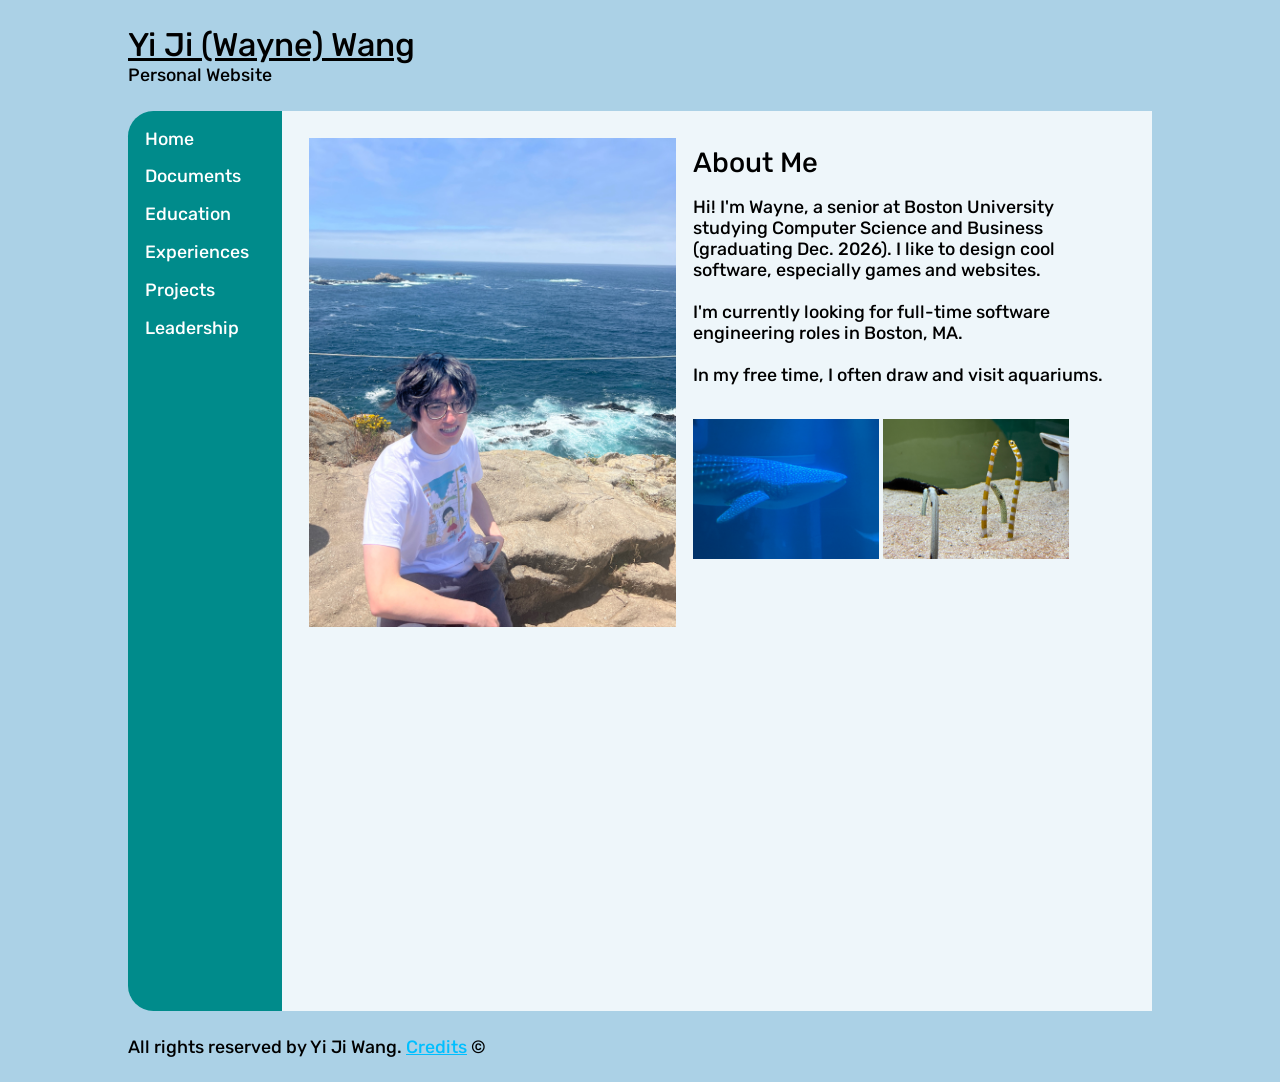
<file: index.html>
<!DOCTYPE html>
<html lang="en">

<head>
    <meta charset="UTF-8">
    <link rel="stylesheet" href="static/css/styles.css">
    <title>Home | Resume</title>
</head>

<body>
    <header>
        <h1>Yi Ji (Wayne) Wang</h1>
        <p>Personal Website</p>
    </header>

    <div class="wrapper">
        <nav>
            <ul>
                <li><a href="index.html">Home</a></li>
                <li><a href="documents.html">Documents</a></li>
                <li><a href="education.html">Education</a></li>
                <li><a href="experiences.html">Experiences</a></li>
                <li><a href="projects.html">Projects</a></li>
                <li><a href="leadership.html">Leadership</a></li>
            </ul>
        </nav>

        <main>
            <table>
                <tr><td>
                    <div class="flexbox">
                        <img class="poster-size" src="static/images/me.JPG" alt="yi ji wang">
                        <div class="textbox">
                            <h2>About Me</h2>
                            <p>
                                Hi! I'm Wayne, a senior at Boston University studying Computer Science
                                and Business (graduating Dec. 2026). I like to design cool software,
                                especially games and websites. <br><br>

                                I'm currently looking for full-time software engineering roles in
                                Boston, MA. <br><br>

                                In my free time, I often draw and visit aquariums.
                            </p>

                            <img class="aquarium" src="static/images/shark.jpeg" alt="shark">
                            <img class="aquarium" src="static/images/eels.jpeg" alt="eels">
                        </div>
                    </div>
                </td></tr>
            </table>
        </main>
    </div>

    <footer>
        <p>All rights reserved by Yi Ji Wang. <a href="">Credits</a> &copy;</p>
    </footer>
</body>
</html>
</file>
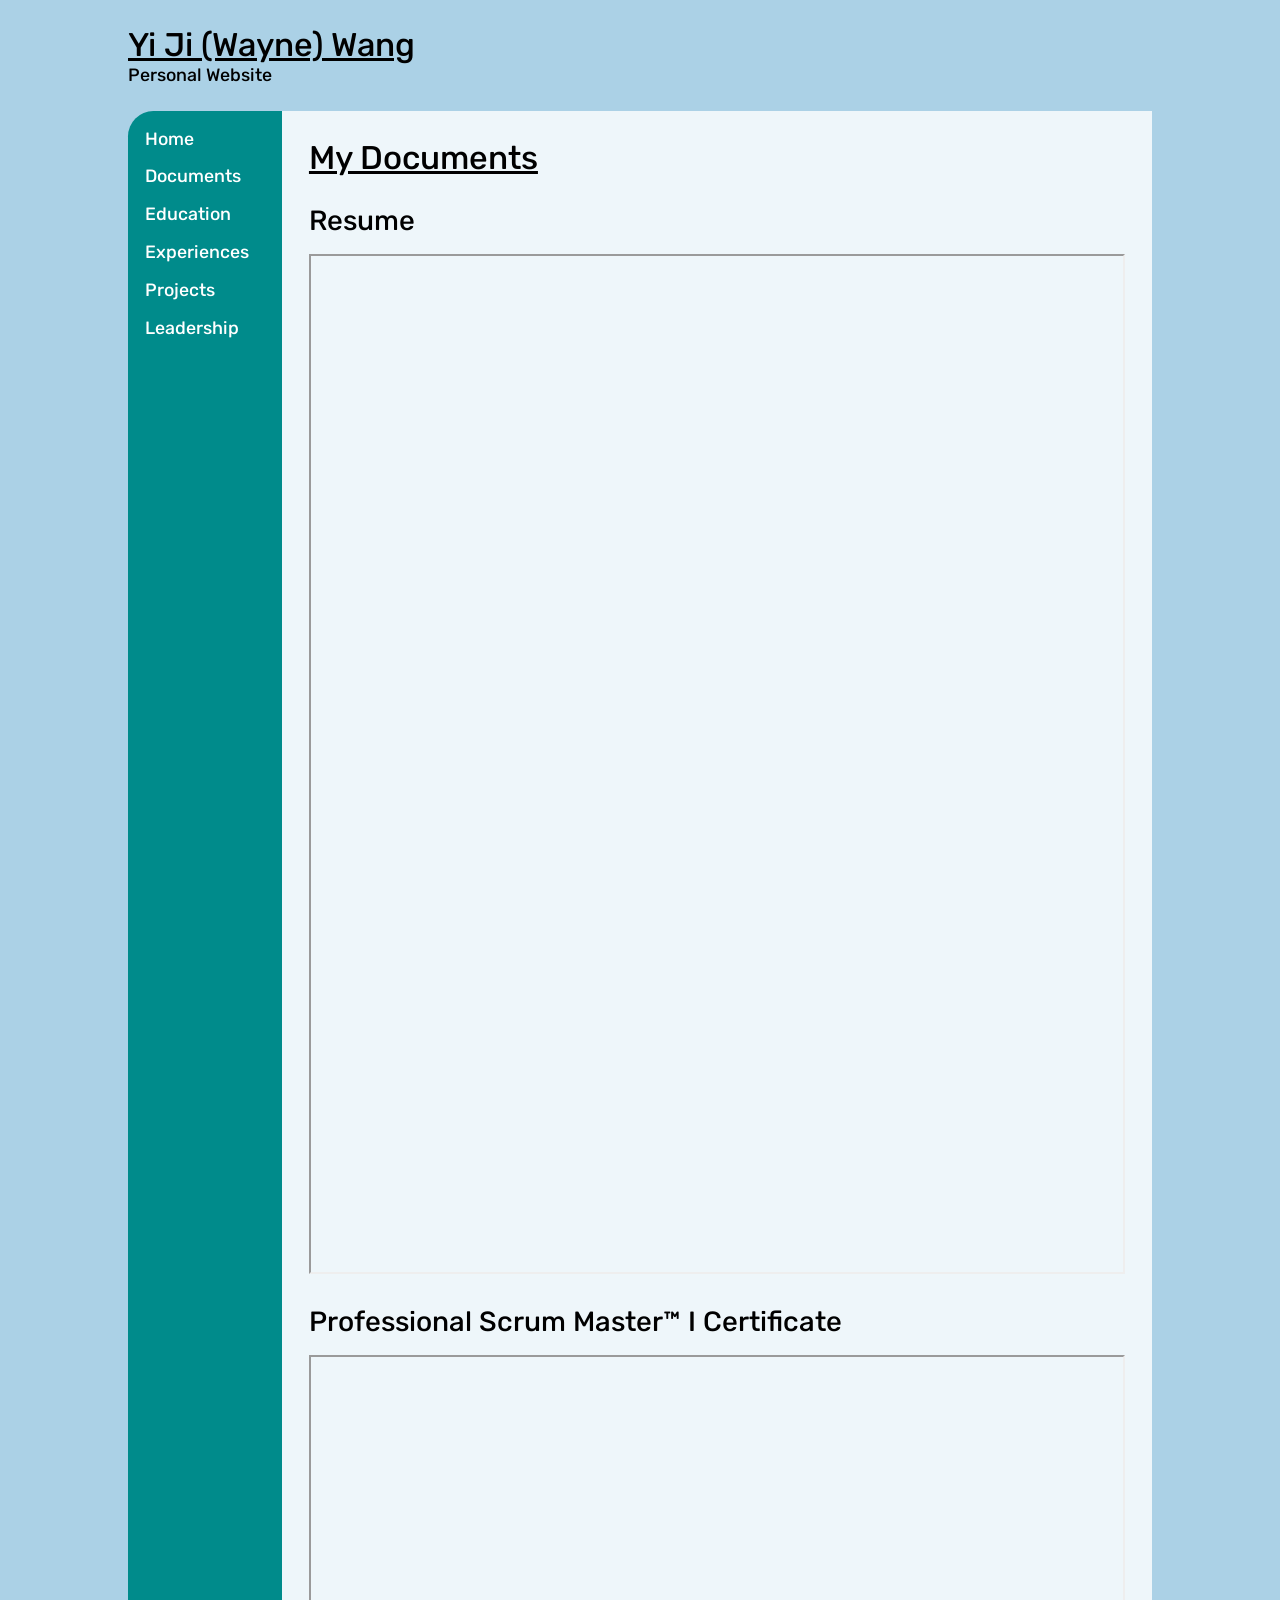
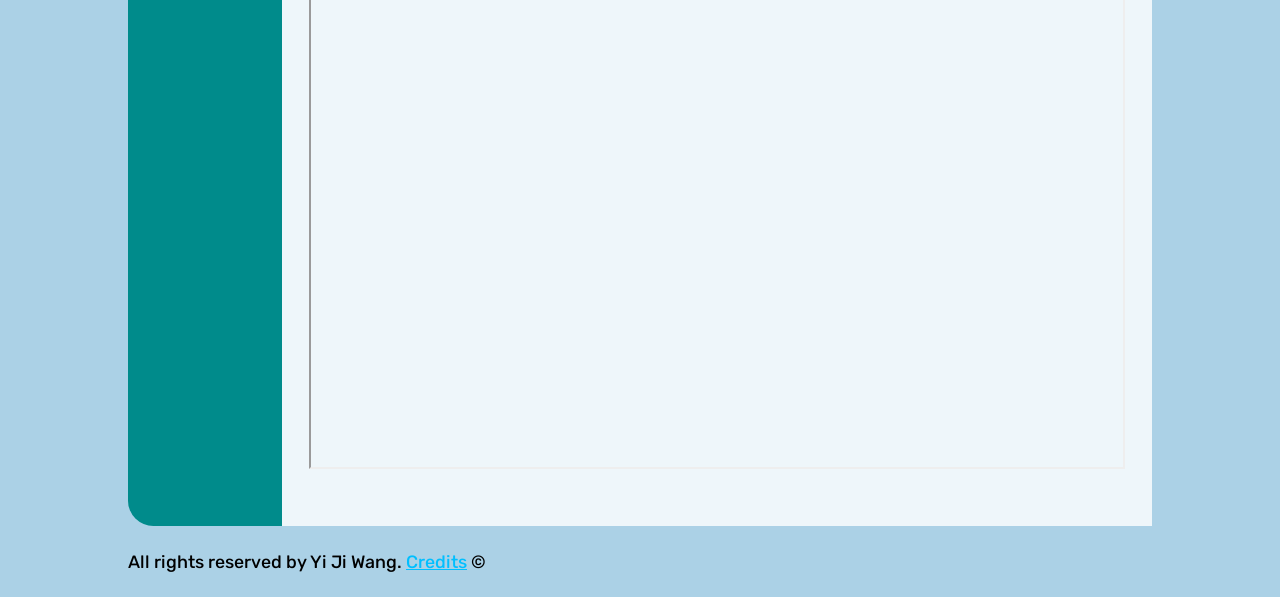
<file: documents.html>
<!DOCTYPE html>
<html lang="en">

<head>
    <meta charset="UTF-8">
    <link rel="stylesheet" href="static/css/styles.css">
    <title>Documents | Resume</title>
</head>

<body>
    <header>
        <h1>Yi Ji (Wayne) Wang</h1>
        <p>Personal Website</p>
    </header>

    <div class="wrapper">
        <nav>
            <ul>
                <li><a href="index.html">Home</a></li>
                <li><a href="documents.html">Documents</a></li>
                <li><a href="education.html">Education</a></li>
                <li><a href="experiences.html">Experiences</a></li>
                <li><a href="projects.html">Projects</a></li>
                <li><a href="leadership.html">Leadership</a></li>
            </ul>
        </nav>

        <main>
            <table>
                <tr><td>
                    <h1>My Documents</h1>
                </td></tr>

                <tr><td>
                    <h2>Resume</h2>
                    <iframe id="resume" src="static/pdf/resume.pdf"></iframe>
                </td></tr>

                <tr><td>
                    <h2>Professional Scrum Master&trade; I Certificate</h2>
                    <iframe id="psm" src="static/pdf/psm.pdf"></iframe>
                </td></tr>
            </table>
        </main>
    </div>

    <footer>
        <p>All rights reserved by Yi Ji Wang. <a href="">Credits</a> &copy;</p>
    </footer>
</body>
</html>
</file>
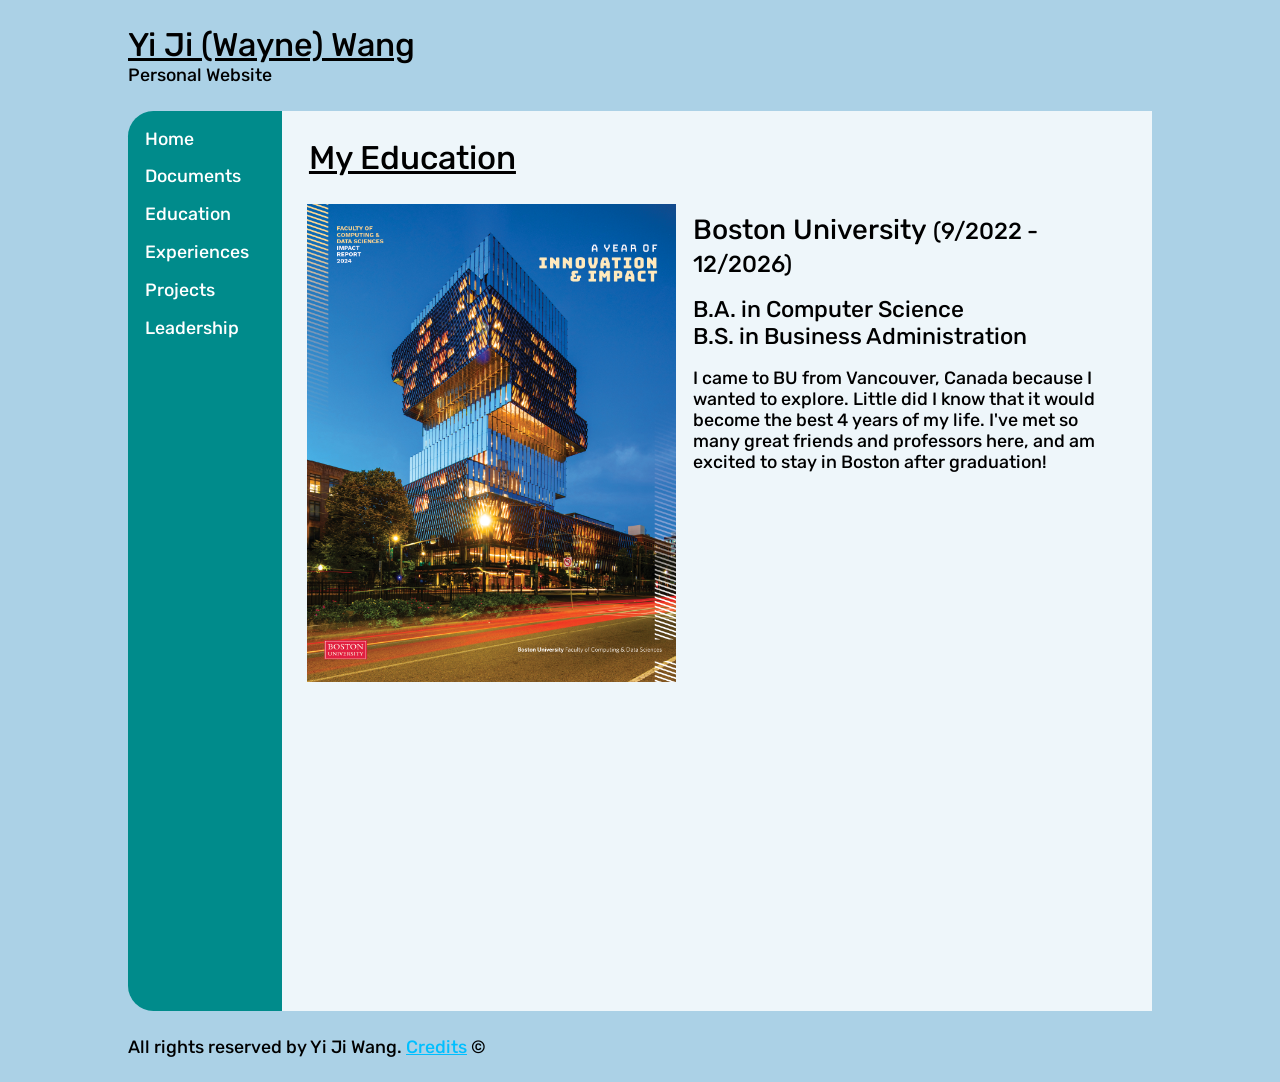
<file: education.html>
<!DOCTYPE html>
<html lang="en">

<head>
    <meta charset="UTF-8">
    <link rel="stylesheet" href="static/css/styles.css">
    <title>Education | Resume</title>
</head>

<body>
    <header>
        <h1>Yi Ji (Wayne) Wang</h1>
        <p>Personal Website</p>
    </header>

    <div class="wrapper">
        <nav>
            <ul>
                <li><a href="index.html">Home</a></li>
                <li><a href="documents.html">Documents</a></li>
                <li><a href="education.html">Education</a></li>
                <li><a href="experiences.html">Experiences</a></li>
                <li><a href="projects.html">Projects</a></li>
                <li><a href="leadership.html">Leadership</a></li>
            </ul>
        </nav>

        <main>
            <table>
                <tr><td>
                    <h1>My Education</h1>
                </td></tr>
            </table>
            <div class="flexbox">
                <img class="poster-size" src="static/images/cds.jpg"
                     alt="boston university center for computing and data sciences">
                <div class="textbox">
                    <h2>Boston University <small>(9/2022 - 12/2026)</small></h2>
                    <h3>
                        B.A. in Computer Science <br>
                        B.S. in Business Administration
                    </h3>
                    <p>
                        I came to BU from Vancouver, Canada because I wanted to explore.
                        Little did I know that it would become the best 4 years of my life.
                        I've met so many great friends and professors here, and am excited
                        to stay in Boston after graduation!
                    </p>
                </div>
            </div>
        </main>
    </div>

    <footer>
        <p>All rights reserved by Yi Ji Wang. <a href="">Credits</a> &copy;</p>
    </footer>
</body>
</html>
</file>
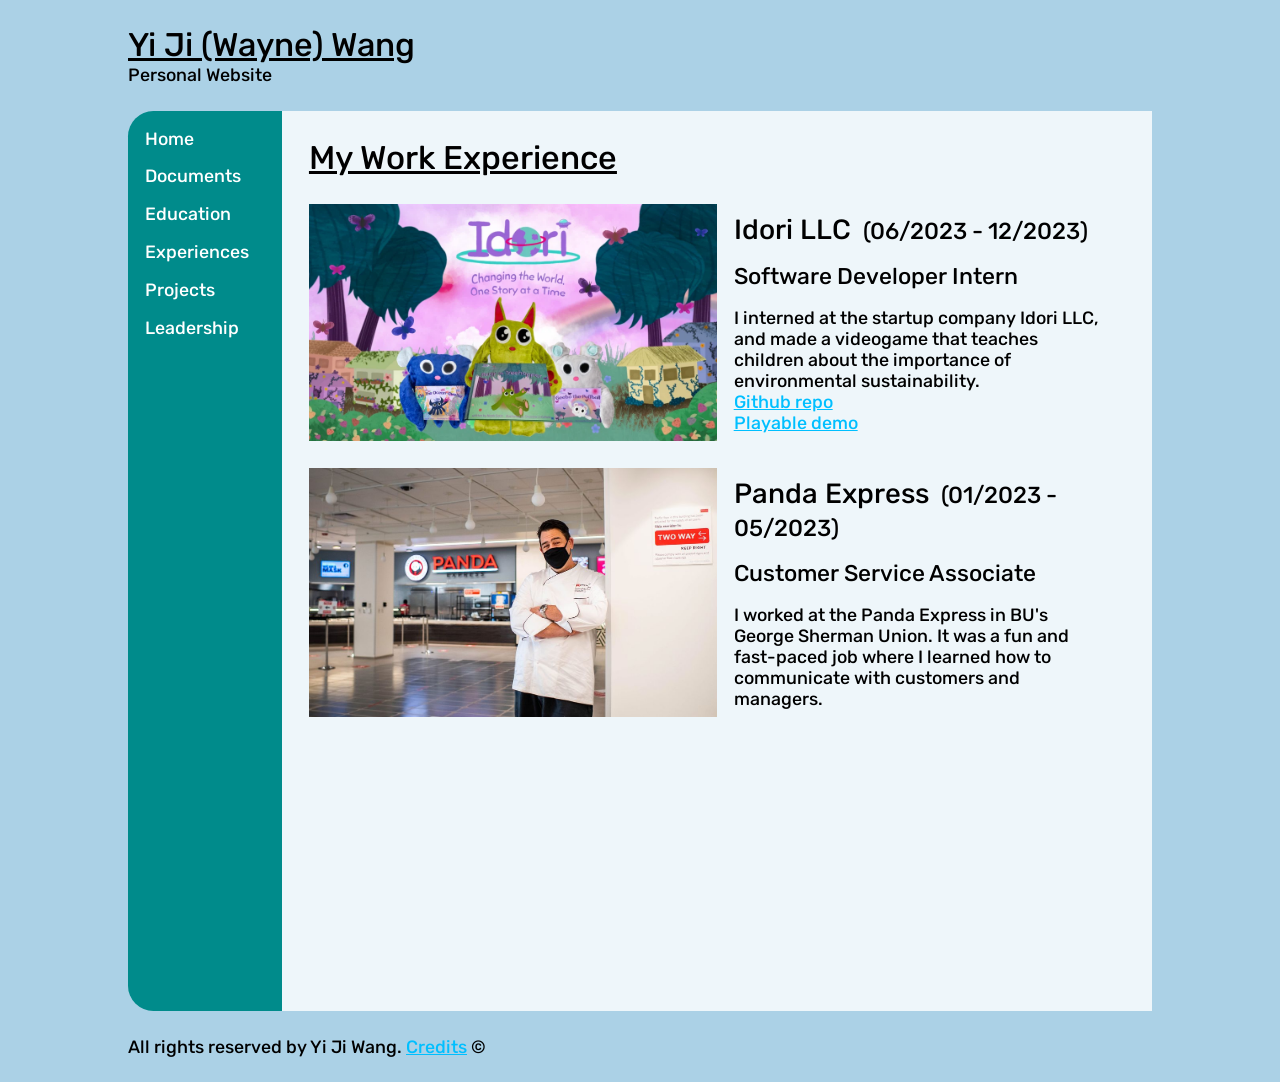
<file: experiences.html>
<!DOCTYPE html>
<html lang="en">

<head>
    <meta charset="UTF-8">
    <link rel="stylesheet" href="static/css/styles.css">
    <title>Experiences | Resume</title>
</head>

<body>
    <header>
        <h1>Yi Ji (Wayne) Wang</h1>
        <p>Personal Website</p>
    </header>

    <div class="wrapper">
        <nav>
            <ul>
                <li><a href="index.html">Home</a></li>
                <li><a href="documents.html">Documents</a></li>
                <li><a href="education.html">Education</a></li>
                <li><a href="experiences.html">Experiences</a></li>
                <li><a href="projects.html">Projects</a></li>
                <li><a href="leadership.html">Leadership</a></li>
            </ul>
        </nav>

        <main>
            <table>
                <tr><td>
                    <h1>My Work Experience</h1>
                </td></tr>

                <tr><td>
                    <div class="flexbox">
                        <img class="thumbnail-size" src="static/images/idori.webp" alt="idori products">
                        <div class="textbox">
                            <h2>Idori LLC <small>&nbsp;(06/2023 - 12/2023)</small></h2>
                            <h3>Software Developer Intern</h3>
                            <p>
                                I interned at the startup company Idori LLC, and made a videogame that
                                teaches children about the importance of environmental sustainability. <br>

                                <a href="https://github.com/SeaPolecat/benjy-the-treehopper-unitygame" target="_blank">Github repo</a> <br>
                                <a href="https://play.unity.com/en/games/b1ee31bb-81ad-4bc6-b5bc-e37fb592a46e/treehopping-with-benjy" target="_blank">Playable demo</a>
                            </p>
                        </div>
                    </div>
                </td></tr>

                <tr><td>
                    <div class="flexbox">
                        <img class="thumbnail-size" src="static/images/panda.jpg" alt="panda express at george sherman union">
                        <div class="textbox">
                            <h2>Panda Express <small>&nbsp;(01/2023 - 05/2023)</small></h2>
                            <h3>Customer Service Associate</h3>
                            <p>
                                I worked at the Panda Express in BU's George Sherman Union.
                                It was a fun and fast-paced job where I learned how to communicate
                                with customers and managers.
                            </p>
                        </div>
                    </div>
                </td></tr>
            </table>
        </main>
    </div>

    <footer>
        <p>All rights reserved by Yi Ji Wang. <a href="">Credits</a> &copy;</p>
    </footer>
</body>
</html>
</file>
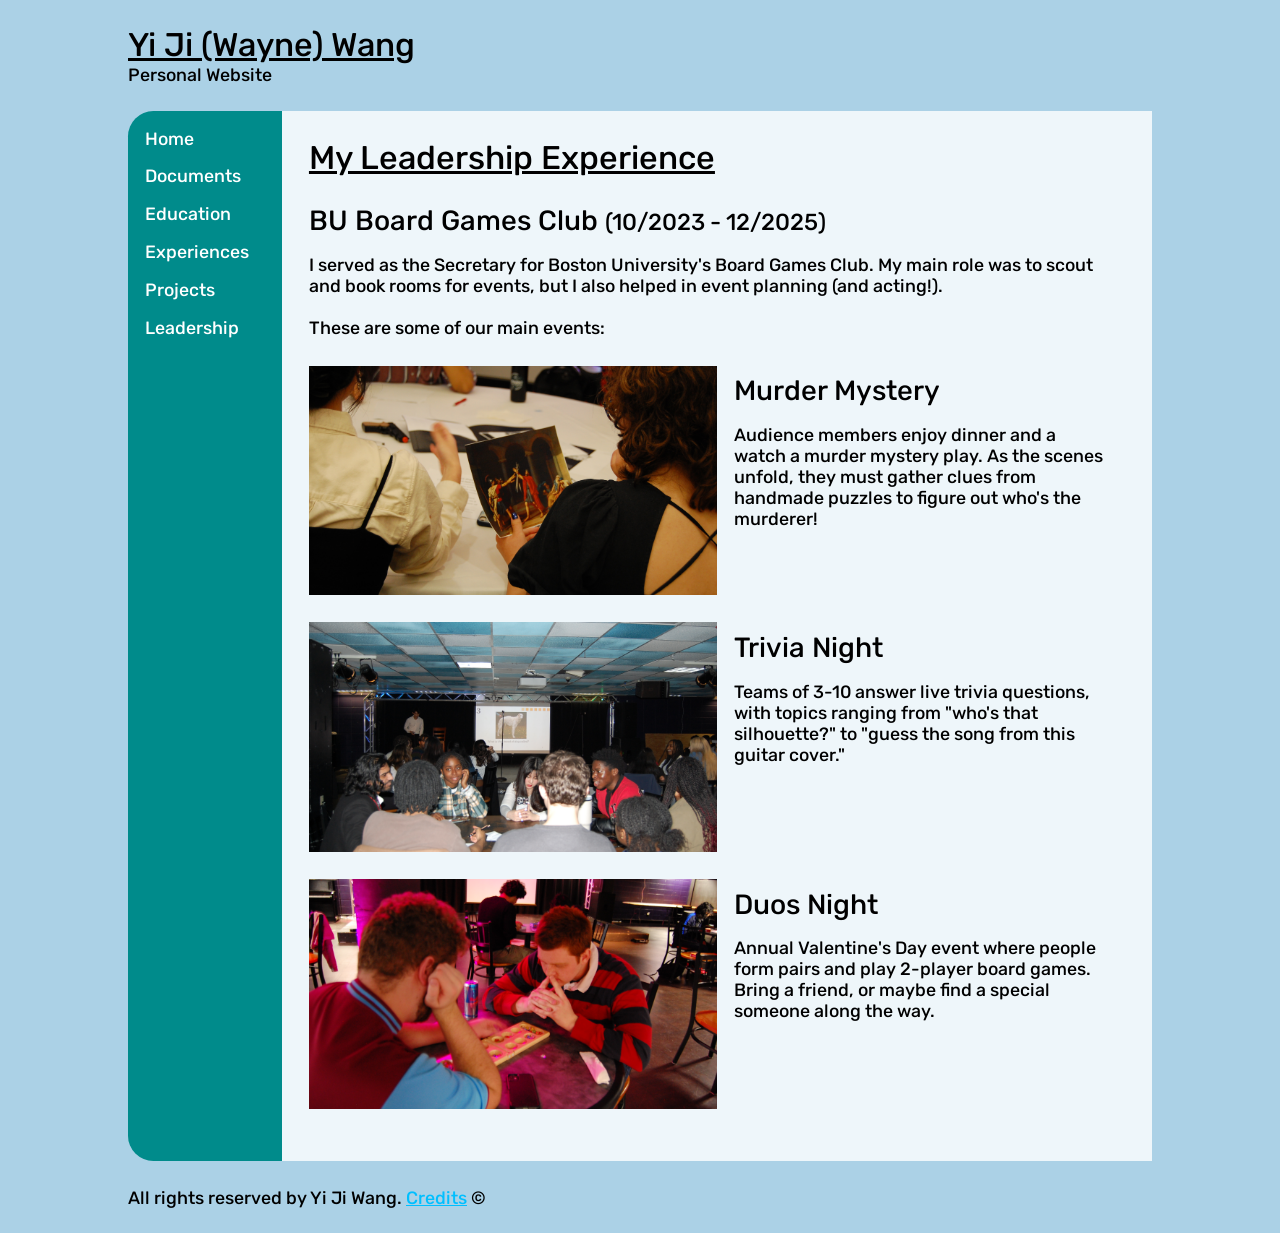
<file: leadership.html>
<!DOCTYPE html>
<html lang="en">

<head>
    <meta charset="UTF-8">
    <link rel="stylesheet" href="static/css/styles.css">
    <title>Leadership | Resume</title>
</head>

<body>
    <header>
        <h1>Yi Ji (Wayne) Wang</h1>
        <p>Personal Website</p>
    </header>

    <div class="wrapper">
        <nav>
            <ul>
                <li><a href="index.html">Home</a></li>
                <li><a href="documents.html">Documents</a></li>
                <li><a href="education.html">Education</a></li>
                <li><a href="experiences.html">Experiences</a></li>
                <li><a href="projects.html">Projects</a></li>
                <li><a href="leadership.html">Leadership</a></li>
            </ul>
        </nav>

        <main>
            <table>
                <tr><td>
                    <h1>My Leadership Experience</h1>
                </td></tr>

                <tr><td>
                    <h2>BU Board Games Club <small>(10/2023 - 12/2025)</small></h2>
                    <p>
                        I served as the Secretary for Boston University's Board Games Club. My main role
                        was to scout and book rooms for events, but I also helped in event planning (and acting!).
                        <br><br>

                        These are some of our main events:
                    </p>
                </td></tr>

                <tr><td>
                    <div class="flexbox">
                        <img class="thumbnail-size" src="static/images/bgc-murder.JPG" alt="murder mystery photo">
                        <div class="textbox">
                            <h2>Murder Mystery</h2>
                            <p>
                                Audience members enjoy dinner and a watch a murder mystery play. As the
                                scenes unfold, they must gather clues from handmade puzzles to figure
                                out who's the murderer!
                            </p>
                        </div>
                    </div>
                </td></tr>

                <tr><td>
                    <div class="flexbox">
                        <img class="thumbnail-size" src="static/images/bgc-trivia.JPG" alt="trivia night photo">
                        <div class="textbox">
                            <h2>Trivia Night</h2>
                            <p>
                                Teams of 3-10 answer live trivia questions, with topics ranging
                                from "who's that silhouette?" to "guess the song from this guitar cover."
                            </p>
                        </div>
                    </div>
                </td></tr>

                <tr><td>
                    <div class="flexbox">
                        <img class="thumbnail-size" src="static/images/bcg-duos.JPG" alt="duos night photo">
                        <div class="textbox">
                            <h2>Duos Night</h2>
                            <p>
                                Annual Valentine's Day event where people form pairs and play 2-player
                                board games. Bring a friend, or maybe find a special someone along the way.
                            </p>
                        </div>
                    </div>
                </td></tr>
            </table>
        </main>
    </div>

    <footer>
        <p>All rights reserved by Yi Ji Wang. <a href="">Credits</a> &copy;</p>
    </footer>
</body>
</html>
</file>
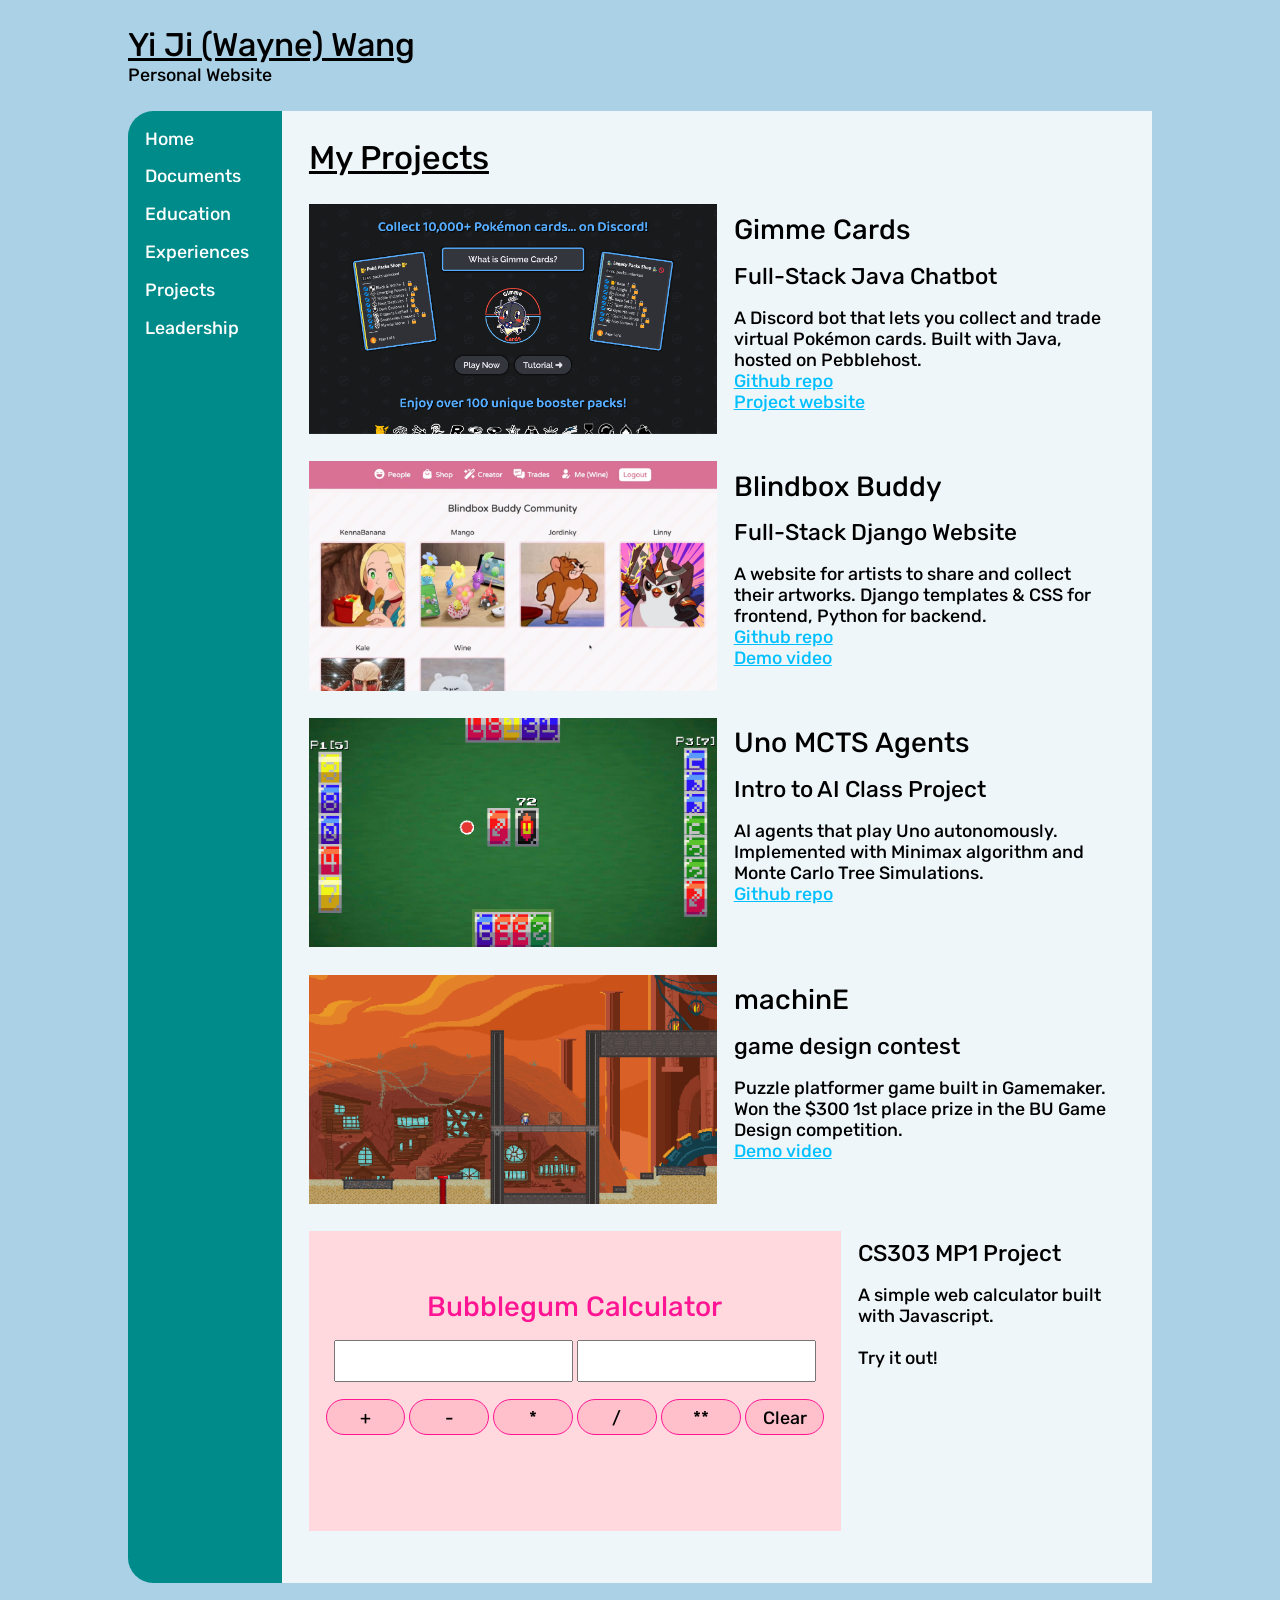
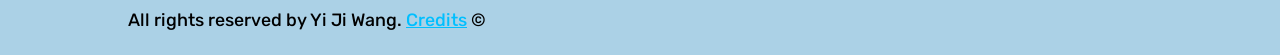
<file: projects.html>
<!DOCTYPE html>
<html lang="en">

<head>
    <meta charset="UTF-8">
    <link rel="stylesheet" href="static/css/styles.css">
    <title>Projects | Resume</title>
</head>

<body>
    <header>
        <h1>Yi Ji (Wayne) Wang</h1>
        <p>Personal Website</p>
    </header>

    <div class="wrapper">
        <nav>
            <ul>
                <li><a href="index.html">Home</a></li>
                <li><a href="documents.html">Documents</a></li>
                <li><a href="education.html">Education</a></li>
                <li><a href="experiences.html">Experiences</a></li>
                <li><a href="projects.html">Projects</a></li>
                <li><a href="leadership.html">Leadership</a></li>
            </ul>
        </nav>

        <main>
            <table>
                <tr><td>
                    <h1>My Projects</h1>
                </td></tr>

                <tr><td>
                    <div class="flexbox">
                        <img class="thumbnail-size" src="static/images/gimmecards2.png" alt="gimme cards project">
                        <div class="textbox">
                            <h2>Gimme Cards</h2>
                            <h3>Full-Stack Java Chatbot</h3>
                            <p>
                                A Discord bot that lets you collect and trade virtual Pokémon cards.
                                Built with Java, hosted on Pebblehost. <br>

                                <a href="https://github.com/SeaPolecat/gimmecards-discord-bot" target="_blank">Github repo</a> <br>
                                <a href="https://www.gimmecards.ca/" target="_blank">Project website</a>
                            </p>
                        </div>
                    </div>
                </td></tr>

                <tr><td>
                    <div class="flexbox">
                        <img class="thumbnail-size" src="static/images/blindbox1.png" alt="blindbox buddy project">
                        <div class="textbox">
                            <h2>Blindbox Buddy</h2>
                            <h3>Full-Stack Django Website</h3>
                            <p>
                                A website for artists to share and collect their artworks. Django
                                templates & CSS for frontend, Python for backend. <br>

                                <a href="https://github.com/SeaPolecat/blindbox-buddy-fullstack" target="_blank">Github repo</a> <br>
                                <a href="https://www.youtube.com/watch?v=7SdnyKaCl-A" target="_blank">Demo video</a>
                            </p>
                        </div>
                    </div>
                </td></tr>

                <tr><td>
                    <div class="flexbox">
                        <img class="thumbnail-size" src="static/images/uno.png" alt="MCTS agents project">
                        <div class="textbox">
                            <h2>Uno MCTS Agents</h2>
                            <h3>Intro to AI Class Project</h3>
                            <p>
                                AI agents that play Uno autonomously. Implemented with Minimax algorithm
                                and Monte Carlo Tree Simulations. <br>

                                <a href="https://github.com/SeaPolecat/uno-mcts-agents" target="_blank">Github repo</a> <br>
                            </p>
                        </div>
                    </div>
                </td></tr>

                <tr><td>
                    <div class="flexbox">
                        <img class="thumbnail-size" src="static/images/machine.jpg" alt="machine project">
                        <div class="textbox">
                            <h2>machinE</h2>
                            <h3>game design contest</h3>
                            <p>
                                Puzzle platformer game built in Gamemaker. Won the $300 1st place
                                prize in the BU Game Design competition. <br>

                                <a href="https://www.youtube.com/watch?v=EsuuaDHkULU" target="_blank">Demo video</a> <br>
                            </p>
                        </div>
                    </div>
                </td></tr>

                <tr><td>
                    <div class="flexbox">
                        <div class="thumbnail-size calculator">
                            <h2>Bubblegum Calculator</h2>

                            <input id="input1" type="text">
                            <input id="input2" type="text"><br>

                            <button onclick="addNumbers()">+</button>
                            <button onclick="subtract()">-</button>
                            <button onclick="multiply()">*</button>
                            <button onclick="divide()">/</button>
                            <button onclick="exponentiate()">**</button>
                            <button onclick="clearAnswer()">Clear</button>

                            <h3 id="answer"></h3>
                        </div>
                        <div class="textbox">
                            <h3>CS303 MP1 Project</h3>
                            <p>
                                A simple web calculator built with Javascript. <br><br>
                                Try it out!
                            </p>
                        </div>
                    </div>
                </td></tr>
            </table>
        </main>
    </div>

    <footer>
        <p>All rights reserved by Yi Ji Wang. <a href="">Credits</a> &copy;</p>
    </footer>

    <script src="calculator.js" defer></script>
</body>
</html>
</file>
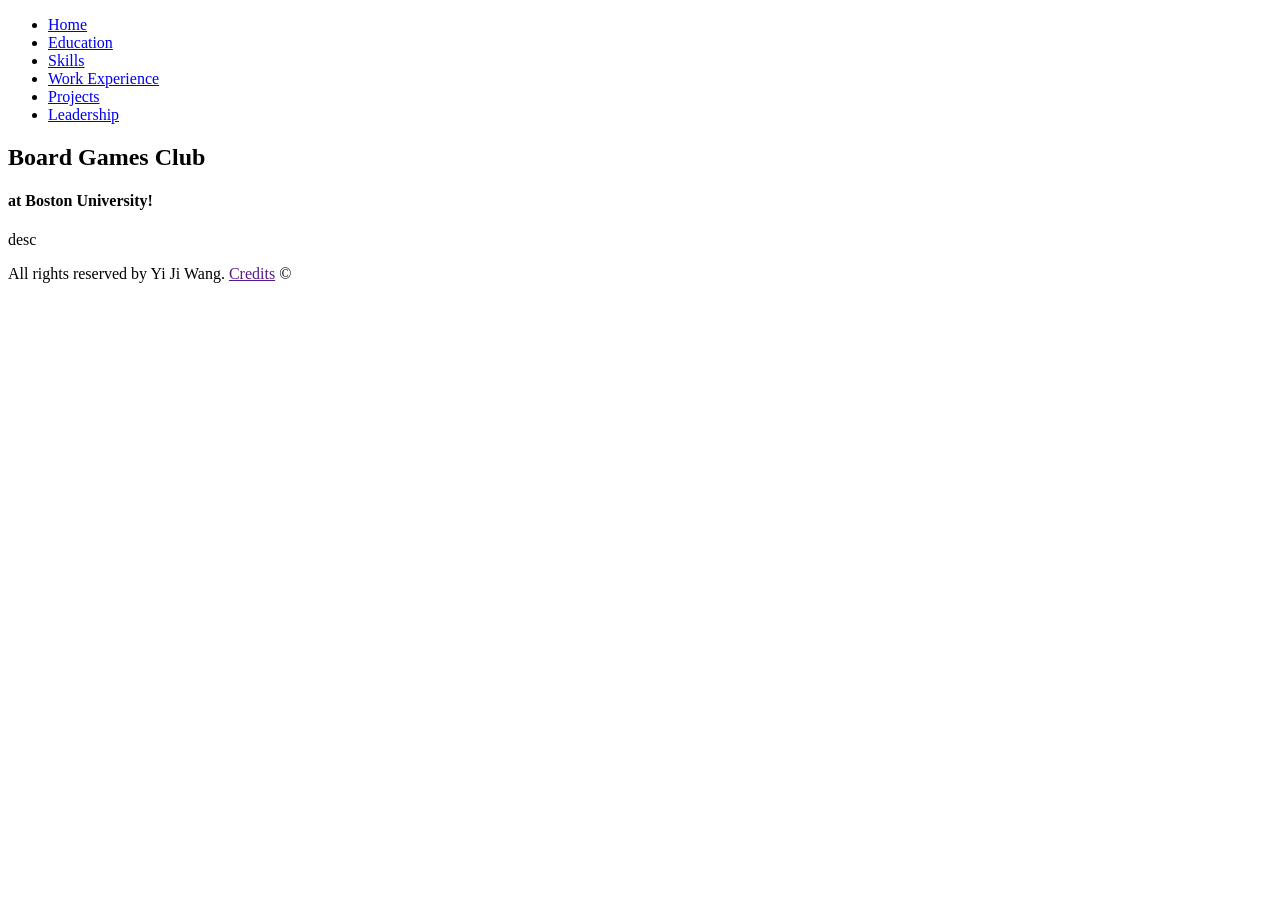
<file: templates/leadership.html>
<!DOCTYPE html>
<html lang="en">

<head>
    <meta charset="UTF-8">
    <title>Title</title>
</head>

<body>
    <header>

    </header>

    <nav>
        <ul>
            <li><a href="../index.html">Home</a></li>
            <li><a href="education.html">Education</a></li>
            <li><a href="skills.html">Skills</a></li>
            <li><a href="work.html">Work Experience</a></li>
            <li><a href="projects.html">Projects</a></li>
            <li><a href="leadership.html">Leadership</a></li>
        </ul>
    </nav>

    <main>
        <h2>Board Games Club</h2>
        <h4>at Boston University!</h4>

        <p>desc</p>
    </main>

    <footer>
        <p>All rights reserved by Yi Ji Wang. <a href="">Credits</a> &copy;</p>
    </footer>
</body>
</html>
</file>
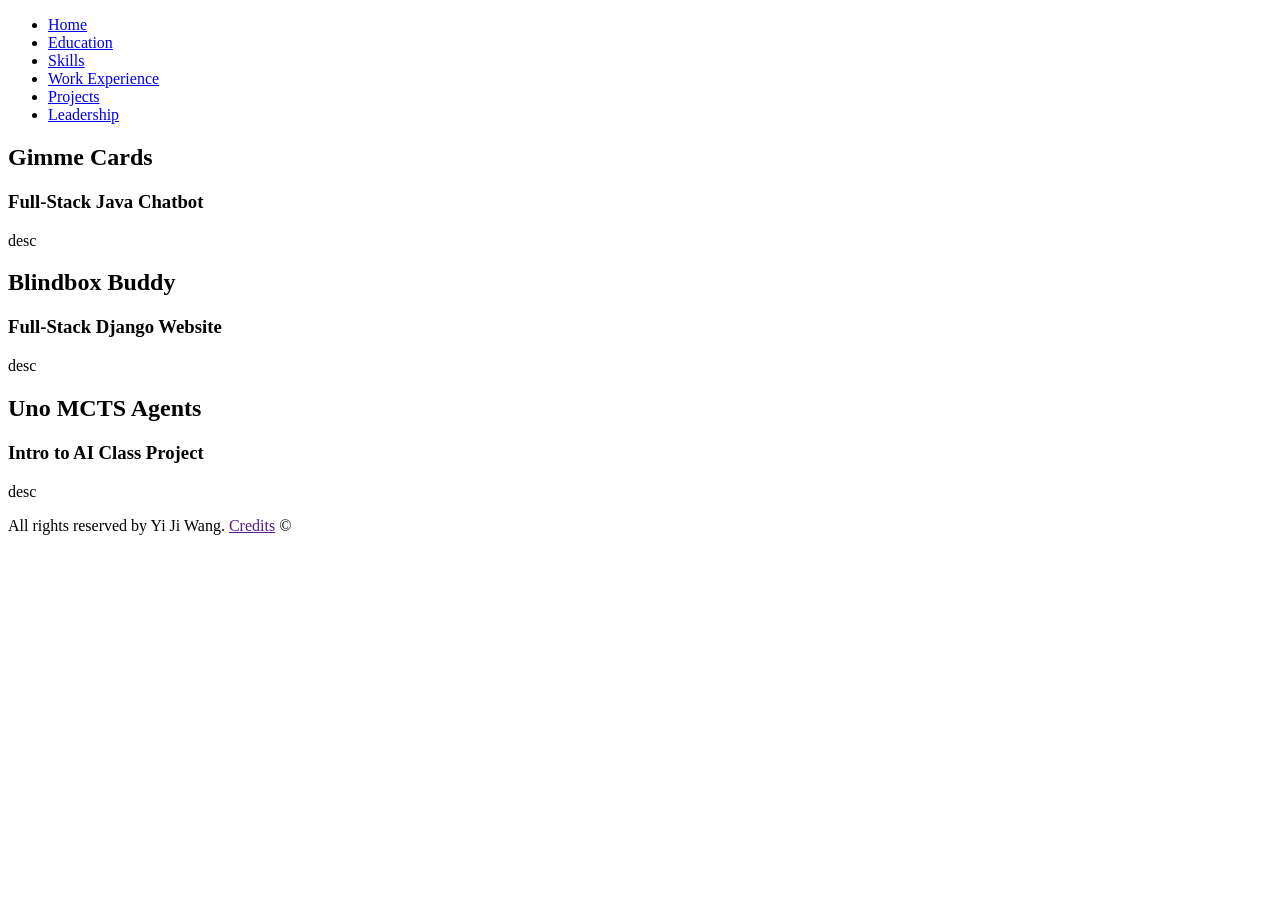
<file: templates/projects.html>
<!DOCTYPE html>
<html lang="en">

<head>
    <meta charset="UTF-8">
    <title>Title</title>
</head>

<body>
    <header>

    </header>

    <nav>
        <ul>
            <li><a href="../index.html">Home</a></li>
            <li><a href="education.html">Education</a></li>
            <li><a href="skills.html">Skills</a></li>
            <li><a href="work.html">Work Experience</a></li>
            <li><a href="projects.html">Projects</a></li>
            <li><a href="leadership.html">Leadership</a></li>
        </ul>
    </nav>

    <main>
        <h2>Gimme Cards</h2>
        <h3>Full-Stack Java Chatbot</h3>

        <p>desc</p>

        <h2>Blindbox Buddy</h2>
        <h3>Full-Stack Django Website</h3>

        <p>desc</p>

        <h2>Uno MCTS Agents</h2>
        <h3>Intro to AI Class Project</h3>

        <p>desc</p>
    </main>

    <footer>
        <p>All rights reserved by Yi Ji Wang. <a href="">Credits</a> &copy;</p>
    </footer>
</body>
</html>
</file>
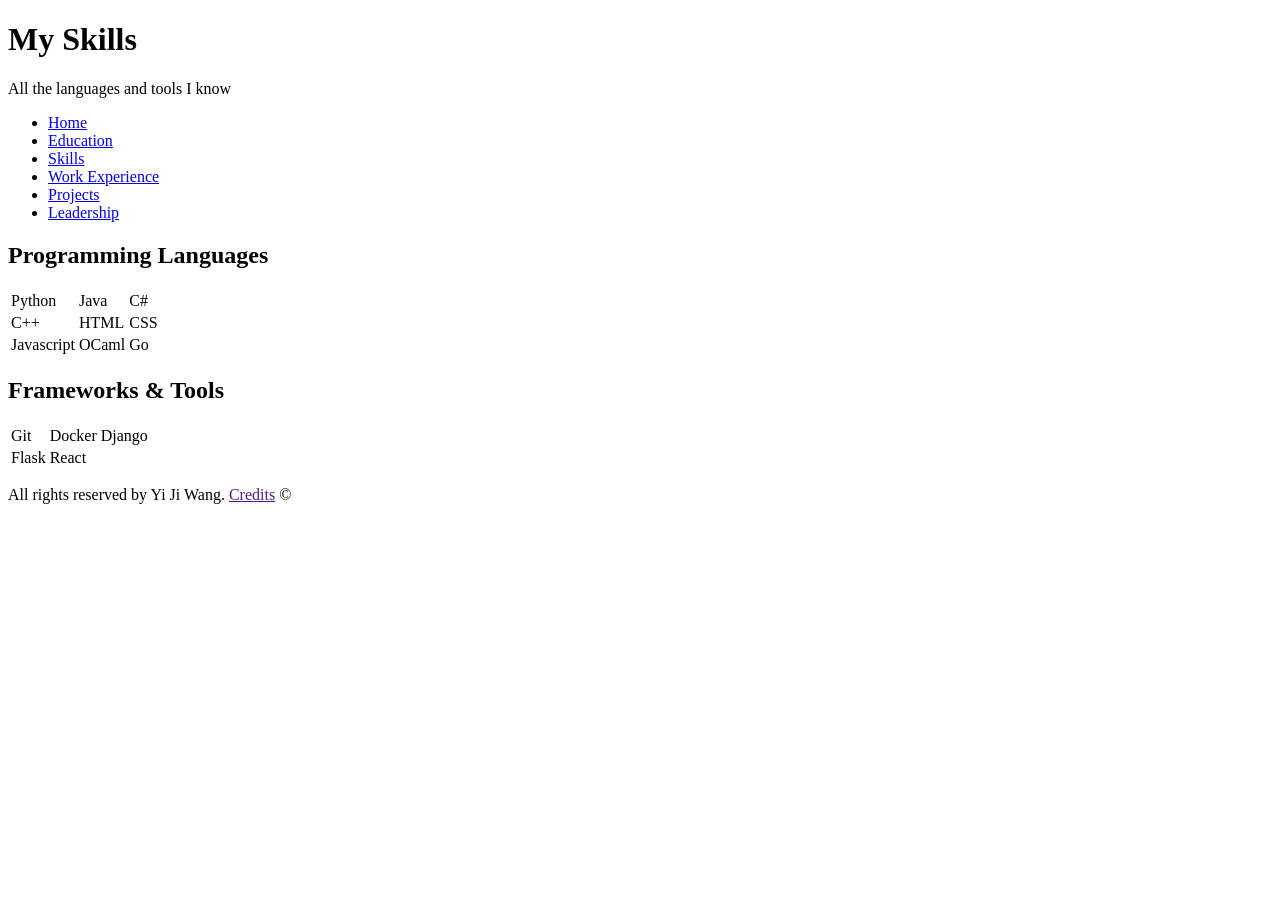
<file: templates/skills.html>
<!DOCTYPE html>
<html lang="en">

<head>
    <meta charset="UTF-8">
    <title>Title</title>
</head>

<body>
    <header>
        <h1>My Skills</h1>
        <p>All the languages and tools I know</p>
    </header>

    <nav>
        <ul>
            <li><a href="../index.html">Home</a></li>
            <li><a href="education.html">Education</a></li>
            <li><a href="skills.html">Skills</a></li>
            <li><a href="work.html">Work Experience</a></li>
            <li><a href="projects.html">Projects</a></li>
            <li><a href="leadership.html">Leadership</a></li>
        </ul>
    </nav>

    <main>
        <h2>Programming Languages</h2>
        <table>
            <tr>
                <td>Python</td>
                <td>Java</td>
                <td>C#</td>
            </tr>
            <tr>
                <td>C++</td>
                <td>HTML</td>
                <td>CSS</td>
            </tr>
            <tr>
                <td>Javascript</td>
                <td>OCaml</td>
                <td>Go</td>
            </tr>
        </table>

        <h2>Frameworks & Tools</h2>
        <table>
            <tr>
                <td>Git</td>
                <td>Docker</td>
                <td>Django</td>
            </tr>
            <tr>
                <td>Flask</td>
                <td>React</td>
            </tr>
        </table>
    </main>

    <footer>
        <p>All rights reserved by Yi Ji Wang. <a href="">Credits</a> &copy;</p>
    </footer>
</body>
</html>
</file>
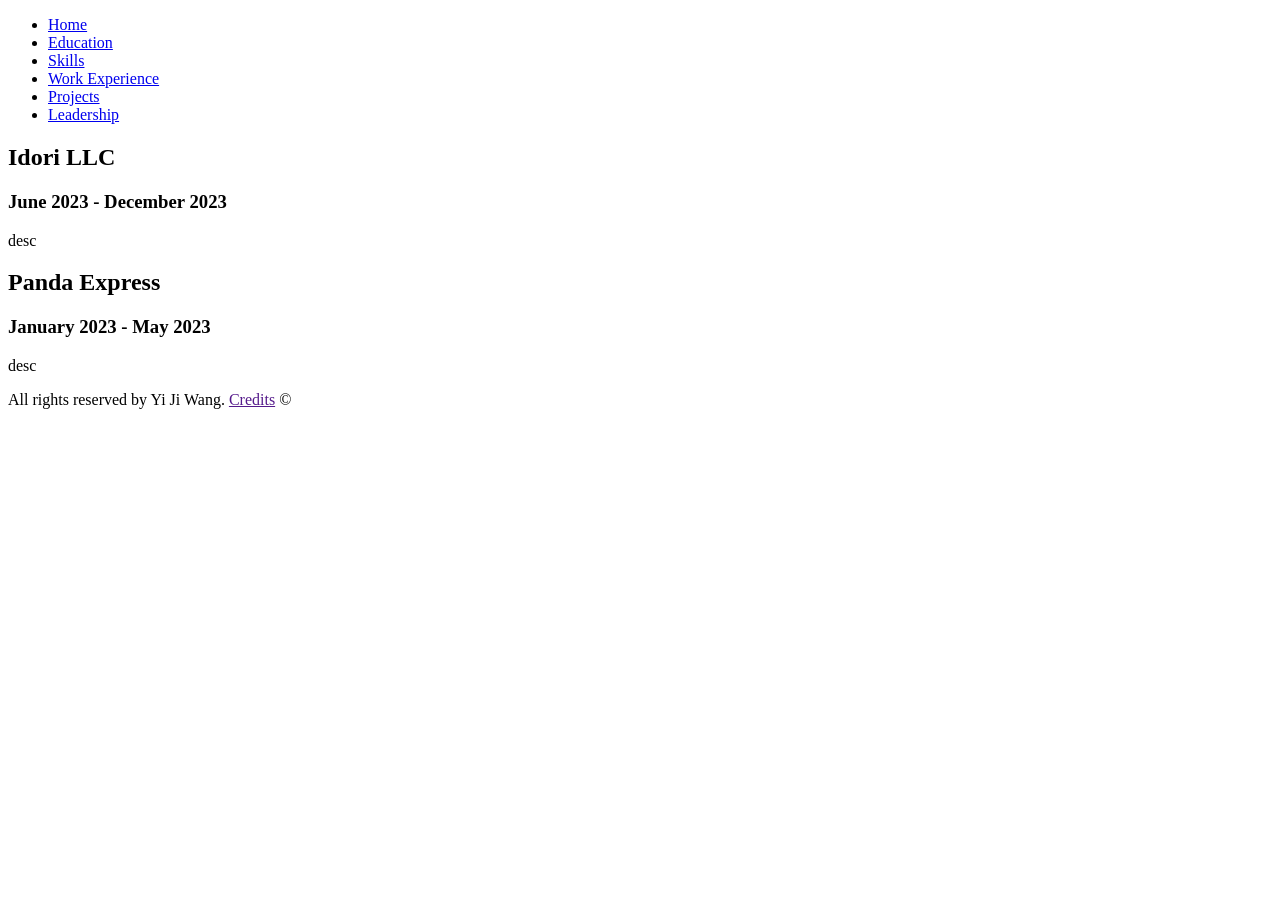
<file: templates/work.html>
<!DOCTYPE html>
<html lang="en">

<head>
    <meta charset="UTF-8">
    <title>Title</title>
</head>

<body>
    <header>

    </header>

    <nav>
        <ul>
            <li><a href="../index.html">Home</a></li>
            <li><a href="education.html">Education</a></li>
            <li><a href="skills.html">Skills</a></li>
            <li><a href="work.html">Work Experience</a></li>
            <li><a href="projects.html">Projects</a></li>
            <li><a href="leadership.html">Leadership</a></li>
        </ul>
    </nav>

    <main>
        <h2>Idori LLC</h2>
        <h3>June 2023 - December 2023</h3>

        <p>desc</p>

        <h2>Panda Express</h2>
        <h3>January 2023 - May 2023</h3>

        <p>desc</p>
    </main>

    <footer>
        <p>All rights reserved by Yi Ji Wang. <a href="">Credits</a> &copy;</p>
    </footer>
</body>
</html>
</file>
<file: static/css/styles.css>
/* importing fonts */
@import url('https://fonts.googleapis.com/css2?family=Rubik:ital,wght@0,300..900;1,300..900&display=swap');

* {
    box-sizing: border-box;
    font-family: Rubik, Arial, Verdana, sans-serif;
    font-weight: 450;
    margin: 0;
    padding: 0;
}

body {
    background: #abd1e6;
}

header {
    width: 80vw;
    margin: /*30px*/1.98vw auto;
}

/* wraps around nav and main */
div.wrapper {
    display: flex;
    flex-direction: row;
    width: 80vw;
    min-height: 100vh;
    margin: auto;
}

nav {
    background-color: darkcyan;
    width: 15%; /* of wrapper div */
    padding-bottom: /*10px*/0.66vw;
    border-radius: /*30px*/1.98vw 0 0 /*30px*/1.98vw;
}

nav li {
    list-style: none;
    text-align: left;
    margin: /*20px*/1.32vw 0;
    padding: 0 /*20px*/1.32vw;
}

nav a {
    color: white;
    text-decoration: none;
    transition: 0.2s;
    font-size: calc(5px + 1vw);
}

nav a:hover {
    color: black;
}

main {
    background-color: rgb(255, 255, 255, 0.8);
    width: 85%; /* of wrapper div */
    padding: /*30px*/1.98vw;
}

/* flex div that flexes its items in a row for desktop, column for mobile */
div.flexbox {
    display: flex;
    flex-direction: row;
}

/* div that contains mainly text */
div.textbox {
    padding: /*10px*/0.66vw /*20px*/1.32vw;
}

table {
    width: 100%;
}

table td {
    padding-bottom: /*30px*/1.98vw;
}

footer {
    width: 80vw;
    margin: /*30px*/1.98vw auto;
}

h1 {
    text-decoration: underline;
    font-size: calc(20px + 1vw);
}

h2 {
    font-size: calc(15px + 1vw);
    margin-bottom: /*20px*/1.32vw;
}

h3 {
    font-size: calc(10px + 1vw);
    margin-bottom: /*20px*/1.32vw;
}

p {
    font-size: calc(5px + 1vw);
}

a {
    color: deepskyblue;
}

/* makes items conform to a vertical poster size */
.poster-size {
    object-fit: cover;
    width: 45%;
}

/* makes items conform to a horizontal thumbnail-like size */
.thumbnail-size {
    object-fit: cover;
    aspect-ratio: 16 / 9;
    width: 50%;
    height: auto;
}

/* homepage */

img.aquarium {
    width: /*220px*/14.55vw;
    margin-top: /*40px*/2.65vw;
}

/* documents page */

iframe#resume {
    aspect-ratio: 16 / 20;
    width: 100%;
}

iframe#psm {
    aspect-ratio: 16 / 14;
    width: 100%;
}

/* projects page */

div.calculator {
    color: deeppink;
    text-align: center;
    background-color: #ffd9de;
    width: 100%;
    padding-top: /*70px*/4.61vw;
}

input {
    font-size: calc(5px + 1vw);
    width: 45%;
    height: /*50px*/3.29vw;
}

button {
    background-color: pink;
    border: solid /*2px*/0.13vw deeppink;
    font-size: calc(5px + 1vw);
    width: 15%;
    height: 15%;
    margin: /*20px*/1.32vw 0;
    border-radius: /*30px*/1.97vw;
}

button:hover {
    background-color: white;
}


@media screen and (max-width: 750px) {

    header {
        text-align: center;
        width: 90vw;
    }

    div.wrapper {
        flex-direction: column;
        width: 90vw;
    }

    nav {
        display: flex;
        justify-content: center;
        align-items: center;
        width: 100%;
        height: 7vh;
        border-radius: /*30px*/1.98vw /*30px*/1.98vw 0 0;
    }

    nav li {
        display: inline;
        padding: /*5px*/0.33vw;
    }

    nav a {
        color: #434343;
        background-color: lightblue;
        font-size: calc(8px + 1vw);
        padding: /*8px*/0.53vw /*10px*/0.66vw;
        border-radius: /*10px*/0.66vw;
    }

    nav a:hover {
        color: white;
    }

    main {
        width: 100%;
        min-height: 100vh;
    }

    div.flexbox {
        flex-direction: column;
        align-items: center;
    }

    div.textbox {
        width: 100%;
        margin-bottom: /*30px*/1.98vw;
        padding: 0;
    }

    img {
        margin-bottom: /*20px*/1.32vw;
    }

    img.poster-size {
        width: 60%;
    }

    img.thumbnail-size {
        width: 100%;
    }
}
</file>
